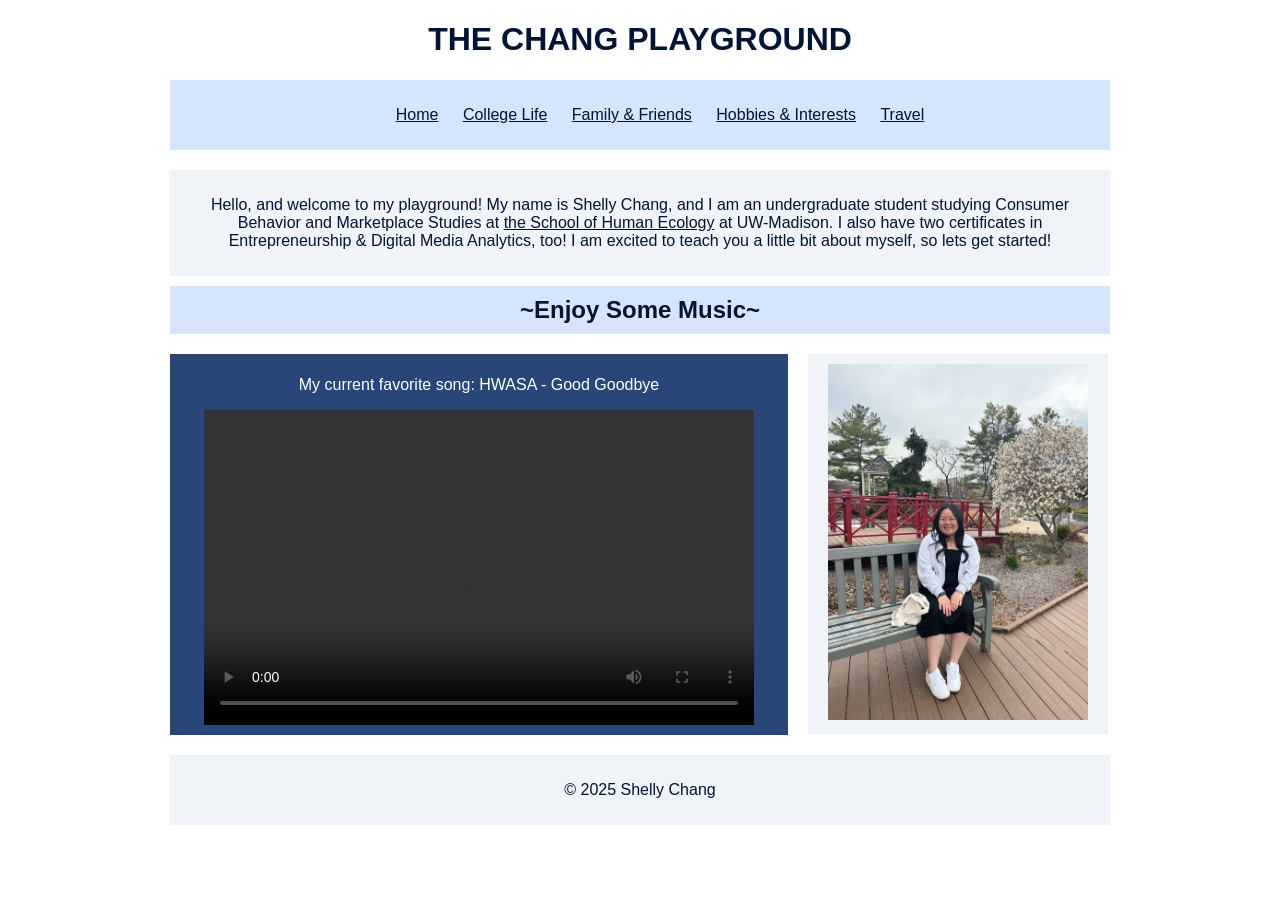
<file: index.html>
<!DOCTYPE html>
<html lang="en">
<head> 
<title>The Chang Playground</title>
<link rel="stylesheet" href="images\stylesheett.css">
<meta charset="UTF-8">


</head>

<body>
	<header>
		<h1>THE CHANG PLAYGROUND</h1>
		<nav>
			<ul>
				<li><a href="index.html">Home</a></li>
				<li><a href="college.html">College Life</a></li>
				<li><a href="familyfriends.html">Family & Friends</a></li>
				<li><a href="hobbyinterest.html">Hobbies & Interests</a></li>
				<li><a href="travel.html">Travel</a></li>
			</ul>
		</nav>
	</header>
	<section>
		<main>
			<p>Hello, and welcome to my playground! My name is Shelly Chang, and I am an undergraduate student studying Consumer Behavior and Marketplace Studies at <a href="https://humanecology.wisc.edu/"> the School of Human Ecology</a> at UW-Madison. I also have two certificates in Entrepreneurship & Digital Media Analytics, too! I am excited to teach you a little bit about myself, so lets get started!</p>
		</main>
		<h2>~Enjoy Some Music~</h2>
		<article class="left">
			<p style="color:white">My current favorite song: HWASA - Good Goodbye</p>
			<video controls width="550" height="315">
				<source src="images/hwasa.mp4" alt "HWASA - Good Goodbye" width="550" height="315" type="video/mp4">
					<cite style="font-size: small;">Credit: HWASA</cite>
			</video>
		</article>

		<article>
			<img src="images\self2.jpg" alt "Shelly's Photo" width="260" height="356">
		</article>

	</section>
	
	<footer>
		<p>© 2025 Shelly Chang</p>
	</footer>
</body>

</html>
</file>
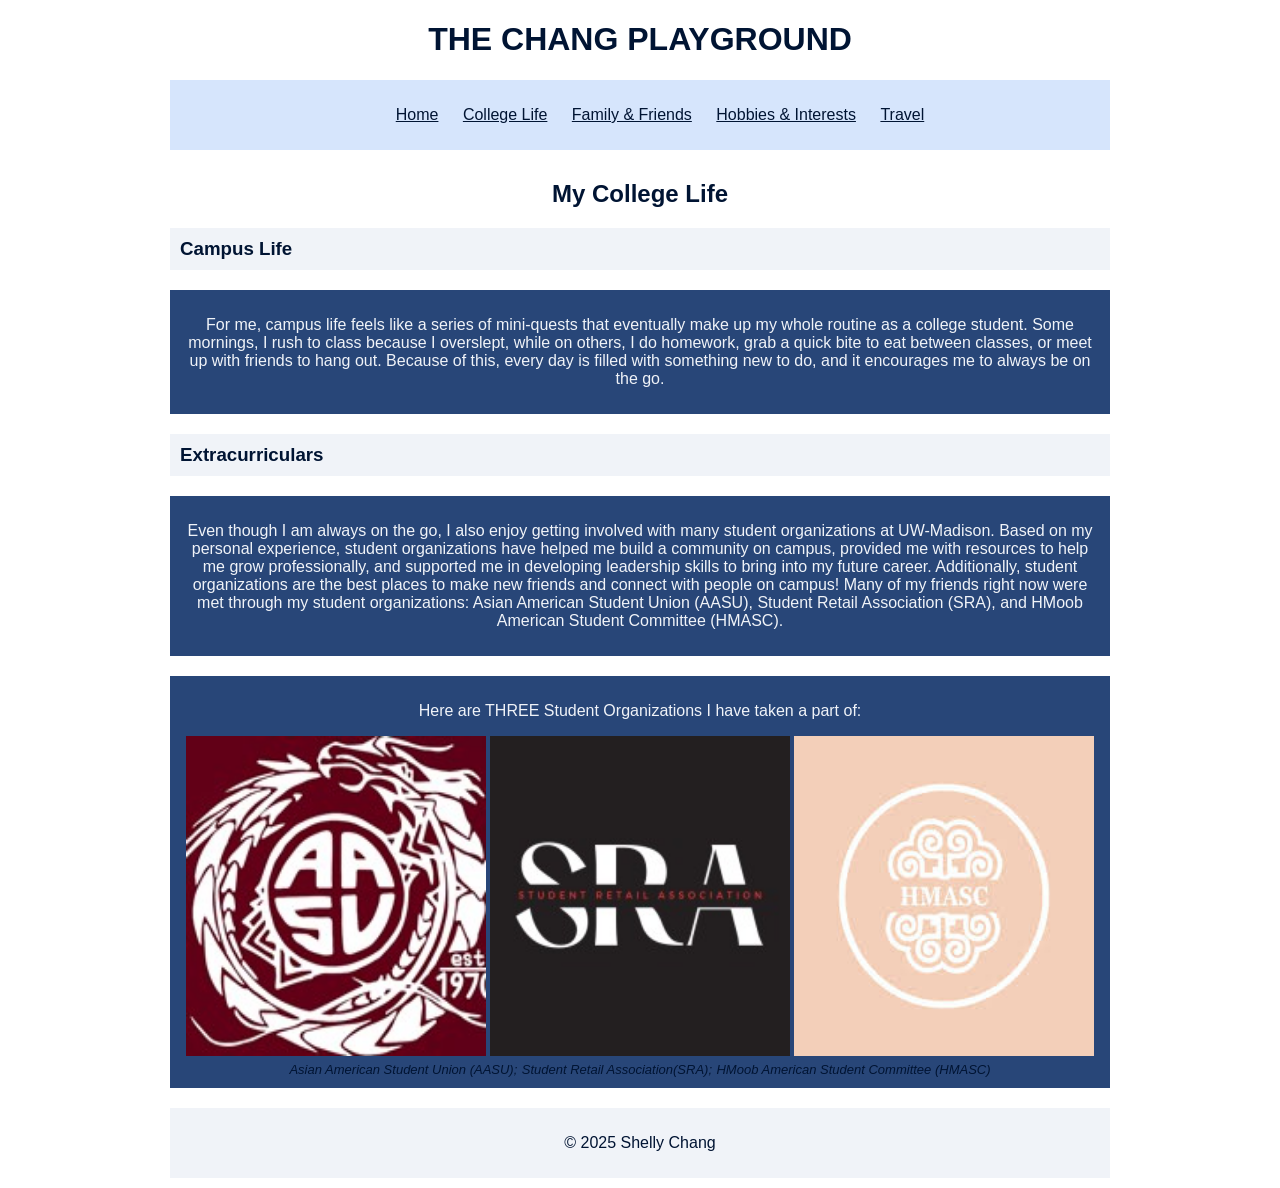
<file: college.html>
<!DOCTYPE html>
<html>
    <head> 
        <title>The Chang Playground</title>
        <link rel="stylesheet" href="images\stylesheett.css">
    </head>

    <body>
	    <header>
		    <h1>THE CHANG PLAYGROUND</h1>
		
            <nav>
			    <ul>
				    <li><a href="index.html">Home</a></li>
				    <li><a href="college.html">College Life</a></li>
				    <li><a href="familyfriends.html">Family & Friends</a></li>
				    <li><a href="hobbyinterest.html">Hobbies & Interests</a></li>
				    <li><a href="travel.html">Travel</a></li>
			    </ul>
		    </nav>
	    </header>

	    <section>
        <h2 class="h22">My College Life</h2>
		<h3 class="h3">Campus Life</h3>
    <article class="whole">
		<p style="color:#F0F3F8;">For me, campus life feels like a series of mini-quests that eventually make up my whole routine as a college student. Some mornings, I rush to class because I overslept, while on others, I do homework, grab a quick bite to eat between classes, or meet up with friends to hang out. Because of this, every day is filled with something new to do, and it encourages me to always be on the go.</p>
	</article>
		</section>

		<section>
		<h3 class="h3">Extracurriculars</h3>
	
	<article class="whole">
		<p style="color:#F0F3F8;">
			Even though I am always on the go, I also enjoy getting involved with many student organizations at UW-Madison. Based on my personal experience, student organizations have helped me build a community on campus, provided me with resources to help me grow professionally, and supported me in developing leadership skills to bring into my future career. Additionally, student organizations are the best places to make new friends and connect with people on campus! Many of my friends right now were met through my student organizations: Asian American Student Union (AASU), Student Retail Association (SRA), and HMoob American Student Committee (HMASC). 
		</p>
	</article>

	 <article class="whole">
		<p style="color:#F0F3F8;">Here are THREE Student Organizations I have taken a part of:</p>
		<img src="college/aasu.jpg" alt "Asian American Student Union" width="300" height="320">
		<img src="college/sra.jpeg" alt "Student Retail Association" width="300" height="320">
		<img src="college/hmasc.jpeg" alt "HMoob American Student Committee" width="300" height="320">
			<cite style="font-size: small;">Asian American Student Union (AASU);</cite>
			<cite style="font-size: small;">Student Retail Association(SRA);</cite>
			<cite style="font-size: small;">HMoob American Student Committee (HMASC)</cite>
	</article>
        </section>


	<footer>
		<p>© 2025 Shelly Chang</p>
	</footer>
	</body>
</html>
</file>
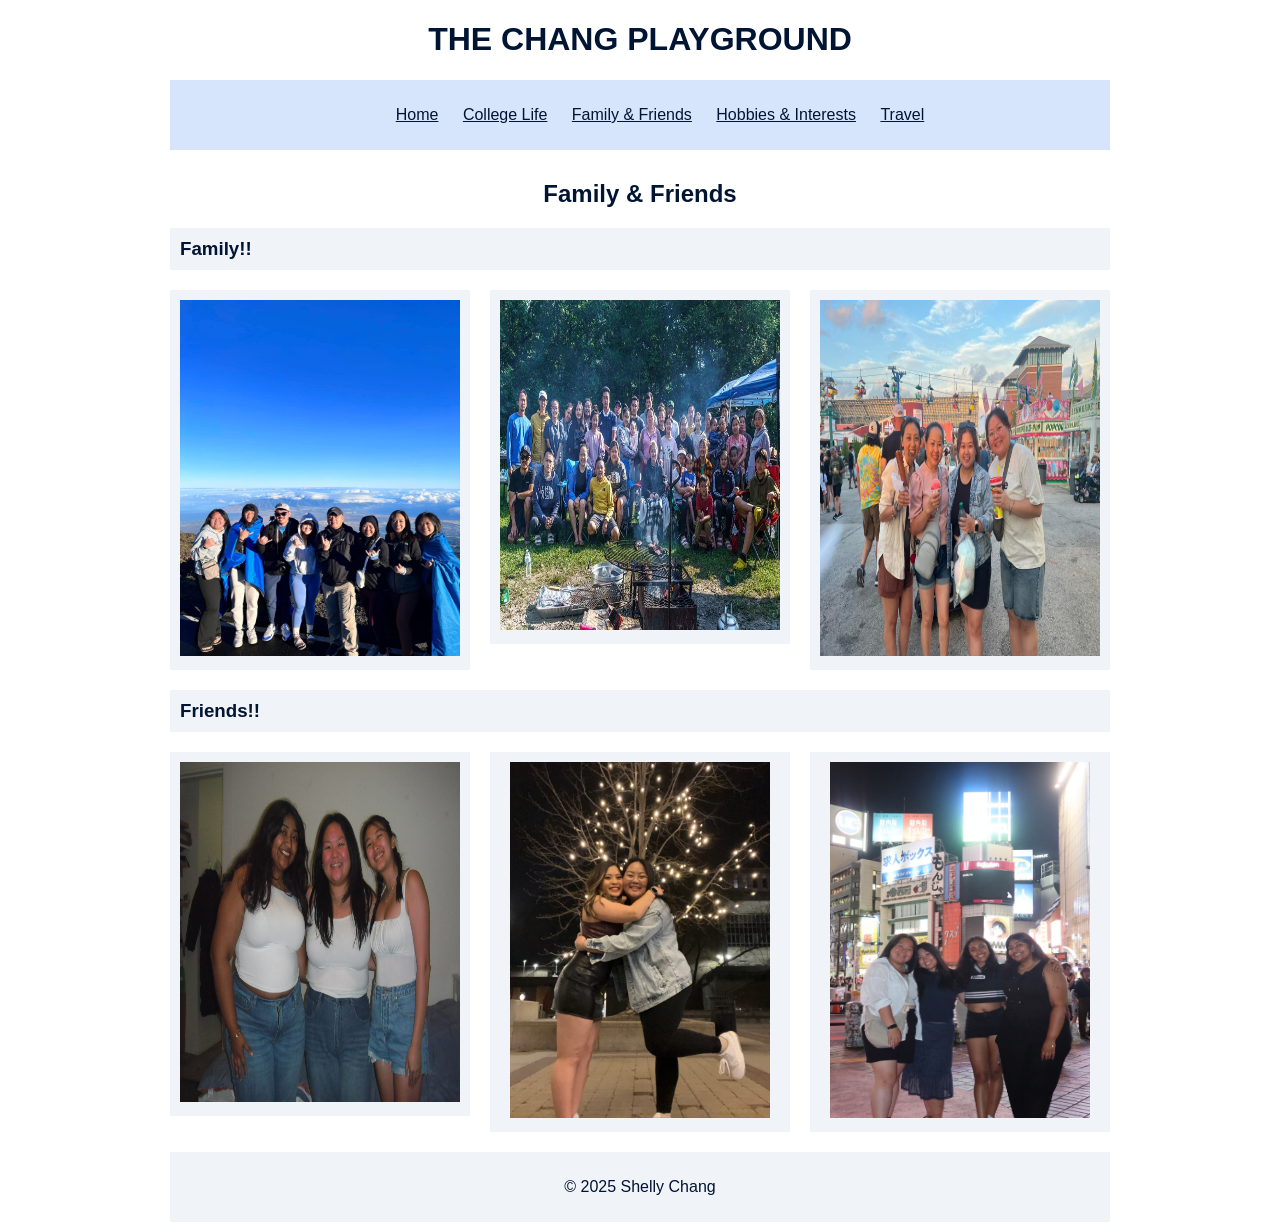
<file: familyfriends.html>
<!DOCTYPE html>
<html>
    <head> 
        <title>The Chang Playground</title>
        <link rel="stylesheet" href="images\stylesheett.css">
    </head>

    <body>
	    <header>
		    <h1>THE CHANG PLAYGROUND</h1>
		
            <nav>
			    <ul>
				    <li><a href="index.html">Home</a></li>
				    <li><a href="college.html">College Life</a></li>
				    <li><a href="familyfriends.html">Family & Friends</a></li>
				    <li><a href="hobbyinterest.html">Hobbies & Interests</a></li>
				    <li><a href="travel.html">Travel</a></li>
			    </ul>
		    </nav>
	    </header>

    <section>
        <h2 class="h22">Family & Friends</h2>
		<h3 class="h3">Family!!</h3>
        
             <article>
			    <img src="images/morning.jpeg" alt "Family Morning Picture" width="280" height="356">
             </article>
	
	        <article>
		        <img src="images/camp.jpeg" alt "Family Camping Photo" width="280" height="330">
	        </article>

	        <article>
		         <img src="images/sfair.jpeg" alt "Sisters and I at WI State Fair" width="280" height="356">
	        </article>

	</section>

	<section>
        <h3 class="h3">Friends!!</h3>

         <article>
			    <img src="images/wshirt.jpeg" alt "Friends Night Out" width="280" height="340">
             </article>
	
	        <article>
                <img src="images/bff.jpeg" alt "My Best Friend" width="260" height="356">
	        </article>

	        <article>
		        <img src="images/scross.jpeg" alt "Friends at Shibuya Crossing" width="260" height="356">
            </article>
    </section>

	<footer>
		<p>© 2025 Shelly Chang</p>
	</footer>
	</body>
</html>
</file>
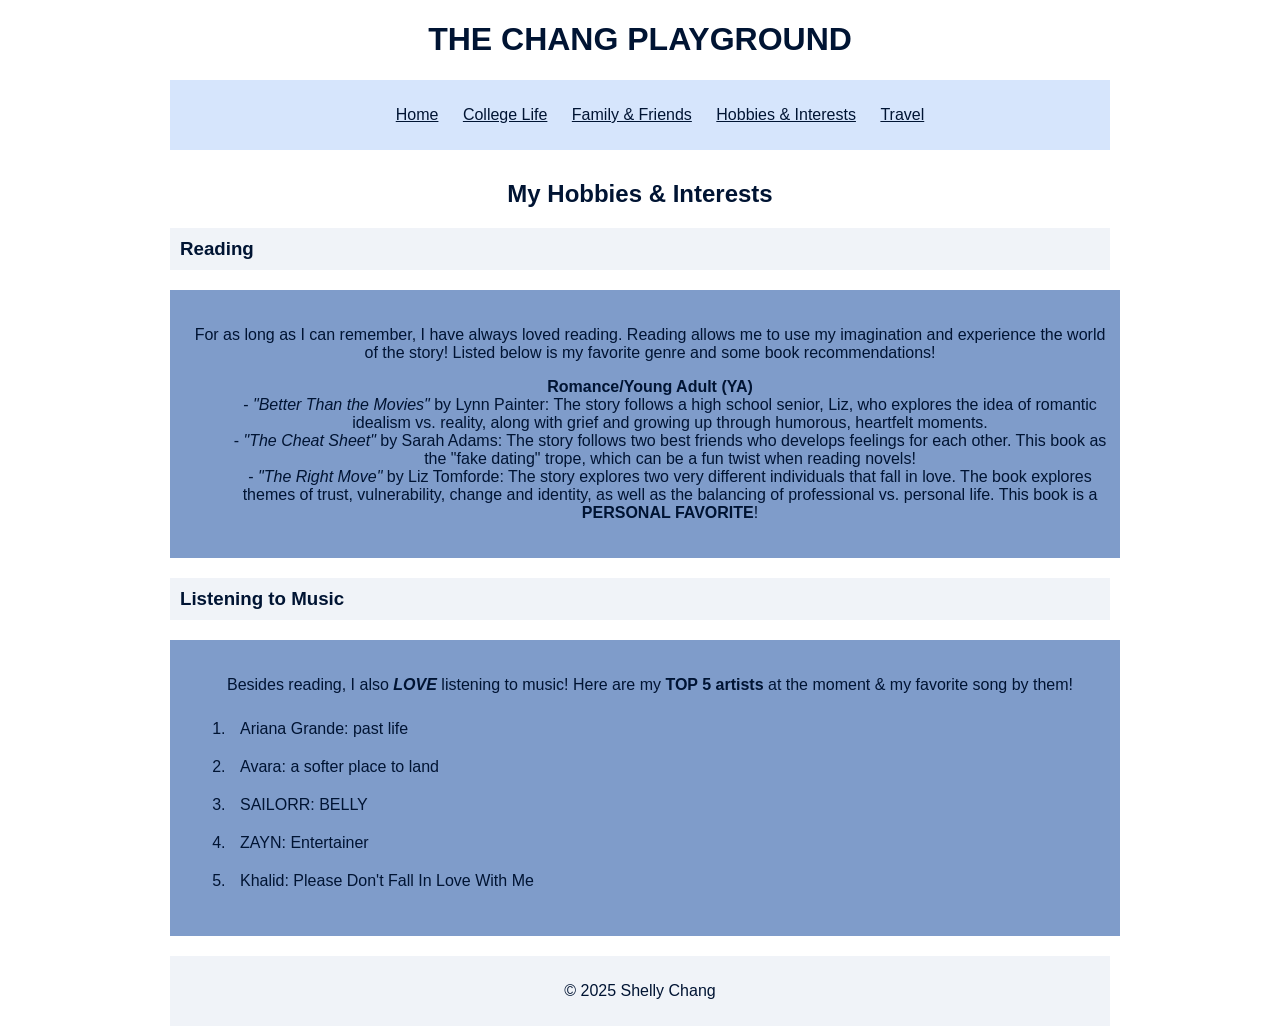
<file: hobbyinterest.html>
<!DOCTYPE html>
<html>
    <head> 
        <title>The Chang Playground</title>
        <link rel="stylesheet" href="images\stylesheett.css">
    </head>

    <body>
	    <header>
		    <h1>THE CHANG PLAYGROUND</h1>
		
            <nav>
			    <ul>
				    <li><a href="index.html">Home</a></li>
				    <li><a href="college.html">College Life</a></li>
				    <li><a href="familyfriends.html">Family & Friends</a></li>
				    <li><a href="hobbyinterest.html">Hobbies & Interests</a></li>
				    <li><a href="travel.html">Travel</a></li>
			    </ul>
		    </nav>
	    </header>

	    <section>
        <h2 class="h22">My Hobbies & Interests</h2>
		<h3 class="h3">Reading</h3>
    <article class="reg">
        <p>
            For as long as I can remember, I have always loved reading. Reading allows me to use my imagination and experience the world of the story! Listed below is my favorite genre and some book recommendations!
        </p>
 
        <dl>
            <dt><b>Romance/Young Adult (YA)</b></dt>
            <dd>- <i>"Better Than the Movies"</i> by Lynn Painter: The story follows a high school senior, Liz, who explores the idea of romantic idealism vs. reality, along with grief and growing up through humorous, heartfelt moments.</dd>
            <dd>- <i>"The Cheat Sheet"</i> by Sarah Adams: The story follows two best friends who develops feelings for each other. This book as the "fake dating" trope, which can be a fun twist when reading novels!</dd>
            <dd>- <i>"The Right Move"</i> by Liz Tomforde: The story explores two very different individuals that fall in love. The book explores themes of trust, vulnerability, change and identity, as well as the balancing of professional vs. personal life. This book is a <b>PERSONAL FAVORITE</b>!</dd>
        </dl>
        </article>
		</section>

		<section>
		<h3 class="h3">Listening to Music</h3>
	
	<article class="reg">
		<p>
            Besides reading, I also <i><b>LOVE</b></i> listening to music! Here are my <b>TOP 5 artists</b> at the moment & my favorite song by them!
        </p>

        <ol>
            <li class="lii">Ariana Grande: past life</li>
            <li class="lii">Avara: a softer place to land</li>
            <li class="lii">SAILORR: BELLY</li>
            <li class="lii">ZAYN: Entertainer</li>
            <li class="lii">Khalid: Please Don't Fall In Love With Me</li>
        </ol>
	</article>
	 
        </section>


	<footer>
		<p>© 2025 Shelly Chang</p>
	</footer>
	</body>
</html>
</file>
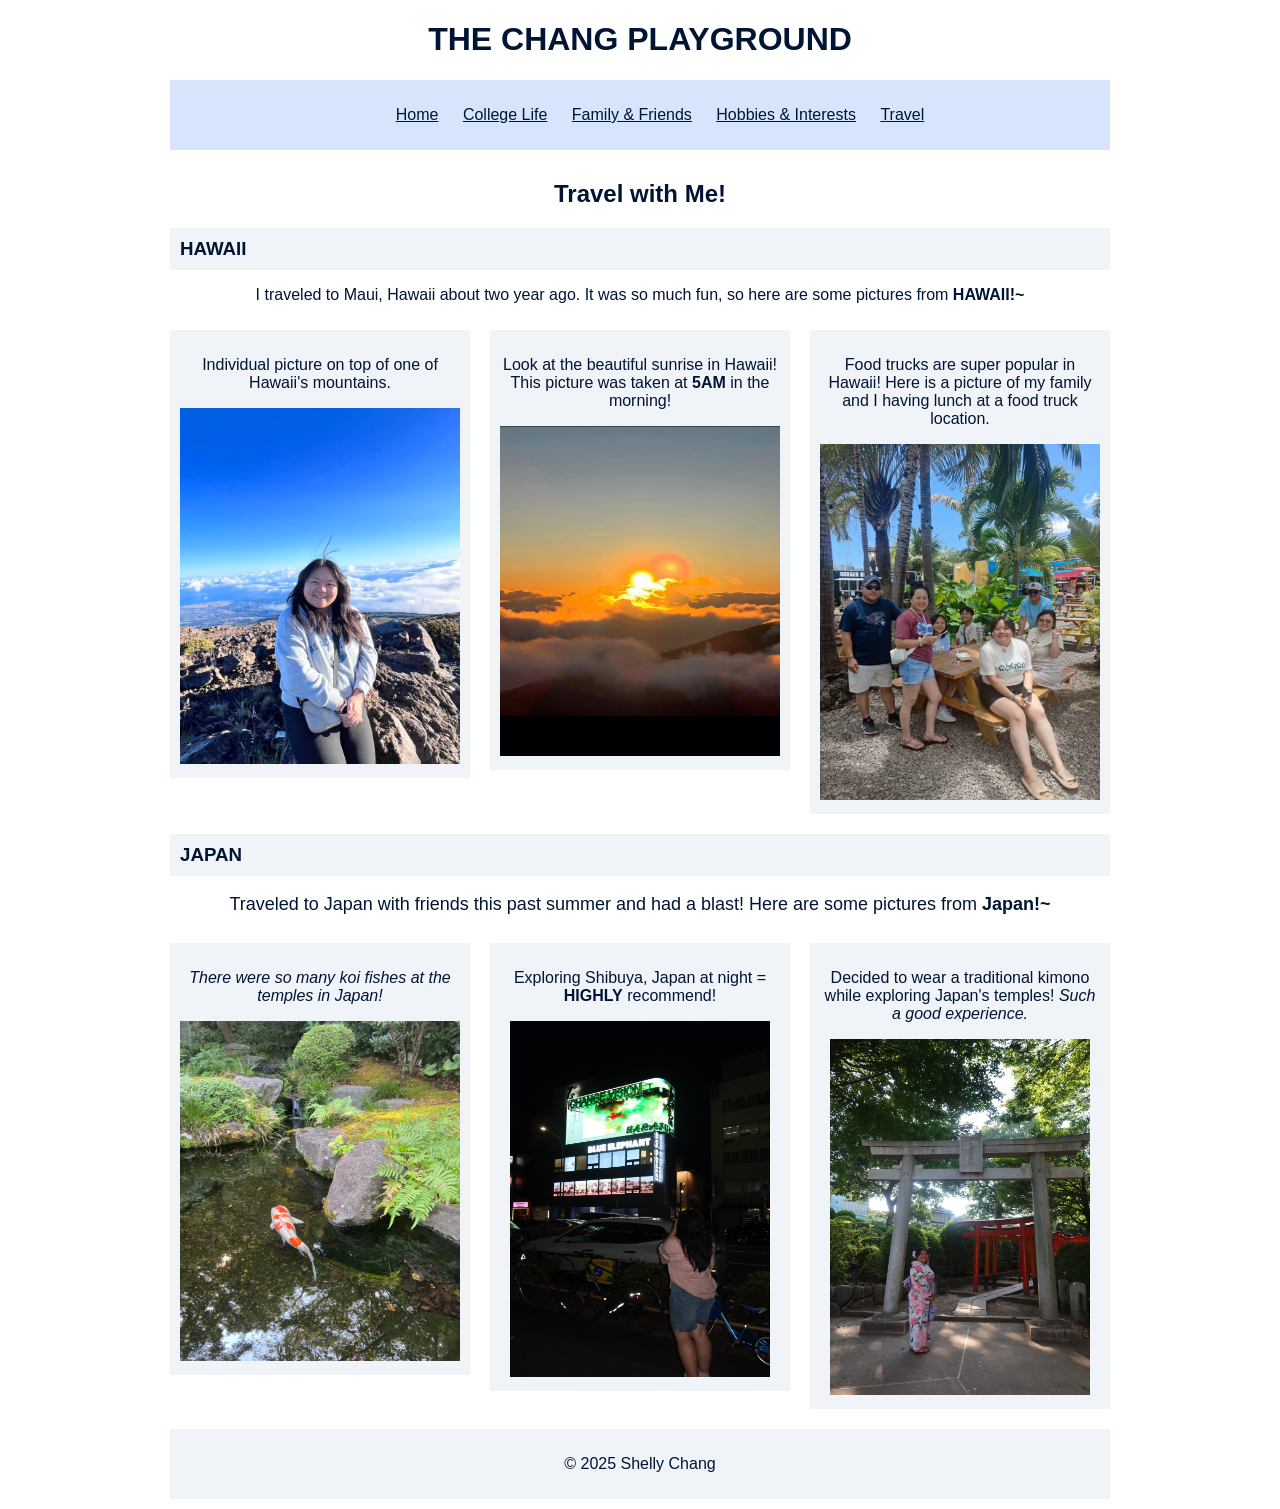
<file: travel.html>
<!DOCTYPE html>
<html>
    <head> 
        <title>The Chang Playground</title>
        <link rel="stylesheet" href="images\stylesheett.css">
    </head>

    <body>
	    <header>
		    <h1>THE CHANG PLAYGROUND</h1>
		
            <nav>
			    <ul>
				    <li><a href="index.html">Home</a></li>
				    <li><a href="college.html">College Life</a></li>
				    <li><a href="familyfriends.html">Family & Friends</a></li>
				    <li><a href="hobbyinterest.html">Hobbies & Interests</a></li>
				    <li><a href="travel.html">Travel</a></li>
			    </ul>
		    </nav>
	    </header>

    <section>
        <h2 class="h22">Travel with Me!</h2>
		<h3 class="h3">HAWAII</h3>
        
            <p>I traveled to Maui, Hawaii about two year ago. It was so much fun, so here are some pictures from <b>HAWAII!~</b></p>
             <article>
                <p>Individual picture on top of one of Hawaii's mountains.</p>
			    <img src="images/sunrise.jpeg" alt "Me in the Morning in Hawaii" width="280" height="356">
             </article>
	
	        <article>
                <p>Look at the beautiful sunrise in Hawaii! This picture was taken at <b>5AM</b> in the morning!</p>
		        <img src="images/sun.jpeg" alt "Sunrise in Hawaii" width="280" height="330">
	        </article>

	        <article>
                <p>Food trucks are super popular in Hawaii! Here is a picture of my family and I having lunch at a food truck location.</p>
		         <img src="images/famhawaii.jpeg" alt "Meal in Hawaii" width="280" height="356">
	        </article>

    </section>

    <section>
        <h3 class="h3">JAPAN</h3>
            <p style="font-size: large;">Traveled to Japan with friends this past summer and had a blast! Here are some pictures from <b>Japan!~</b></p>
            <article>
                <p><i>There were so many koi fishes at the temples in Japan!</i></p>
			    <img src="images/koi.jpeg" alt "Koi Fish" width="280" height="340">
             </article>
	
	        <article>
                <p>Exploring Shibuya, Japan at night = <b>HIGHLY</b> recommend!</p>
                <img src="images/night.jpeg" alt "Night in Shibuya" width="260" height="356">
	        </article>

	        <article>
                <p>Decided to wear a traditional kimono while exploring Japan's temples! <i>Such a good experience.</i></p>
		        <img src="images/kimono.jpeg" alt "Kimono Wear and Temple Visit" width="260" height="356">
            </article>
    
    </section>
	<footer>
		<p>© 2025 Shelly Chang</p>
	</footer>
	</body>
</html>
</file>
